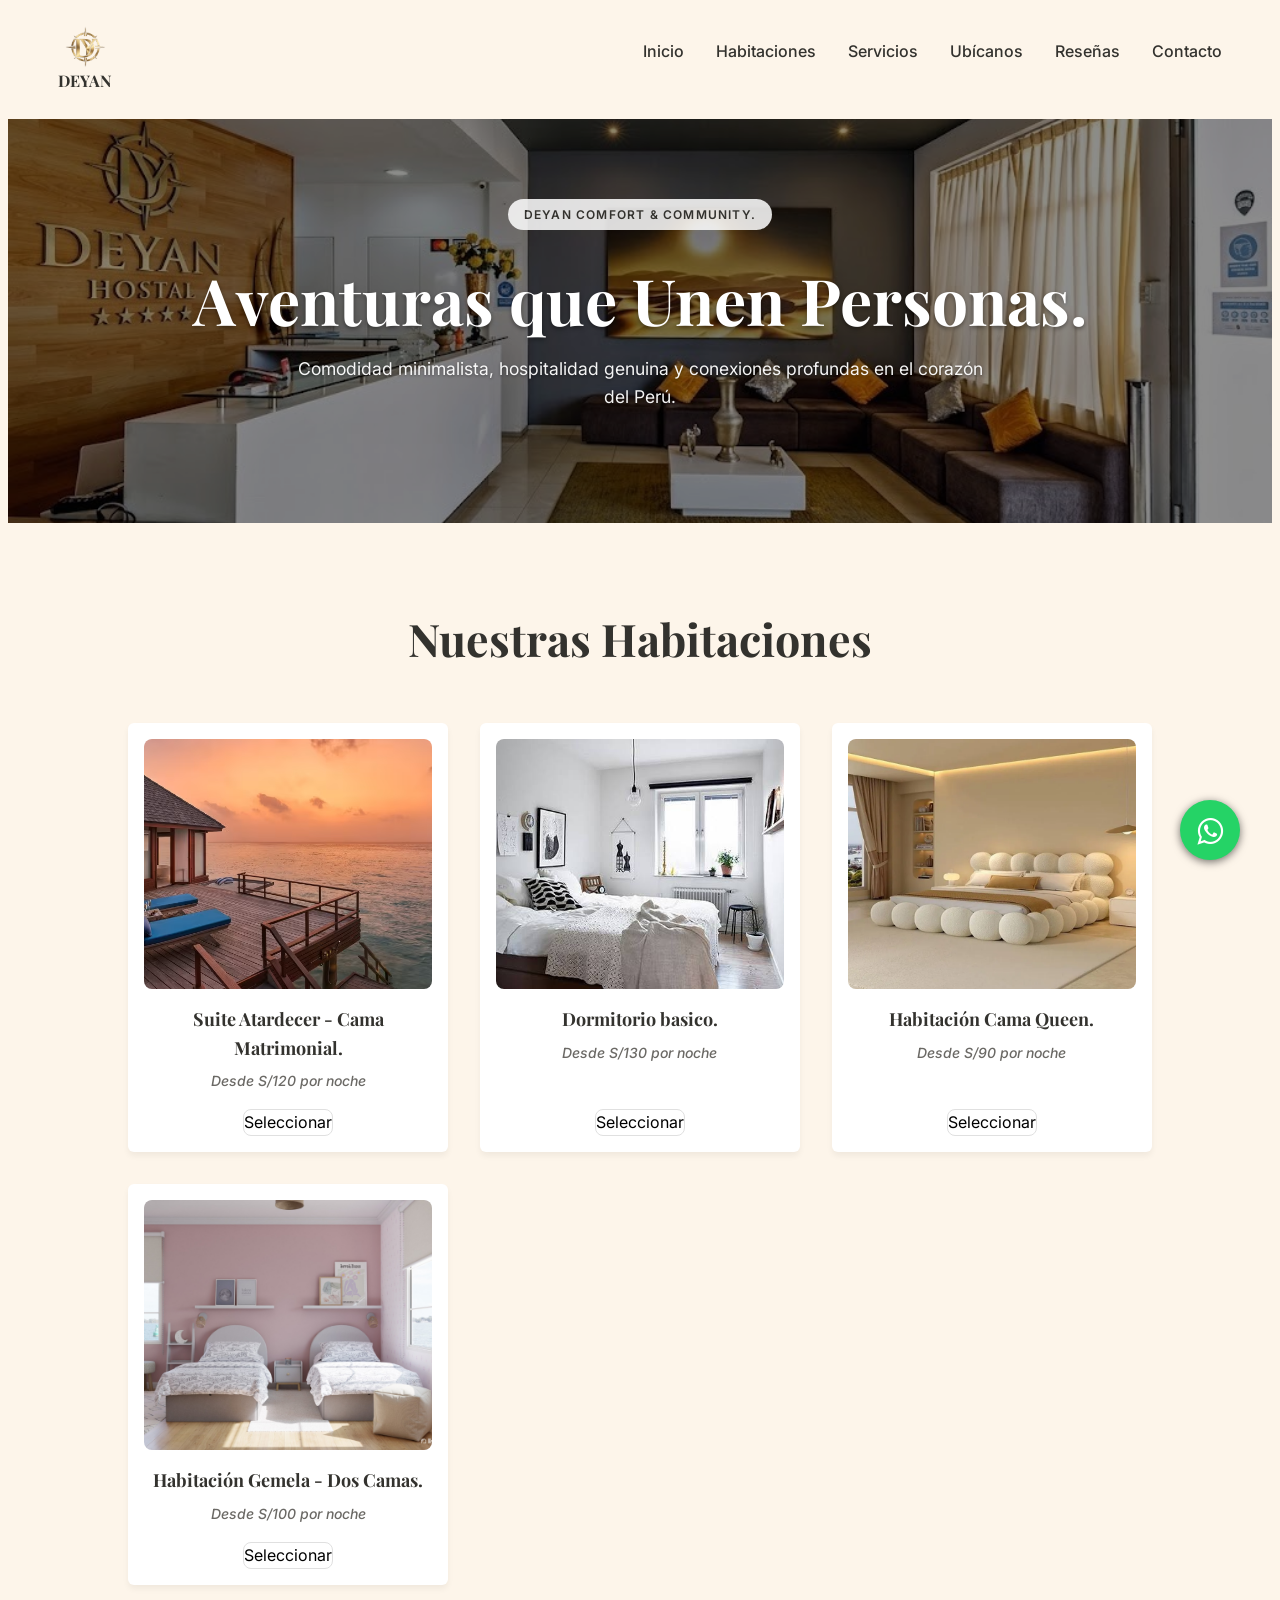
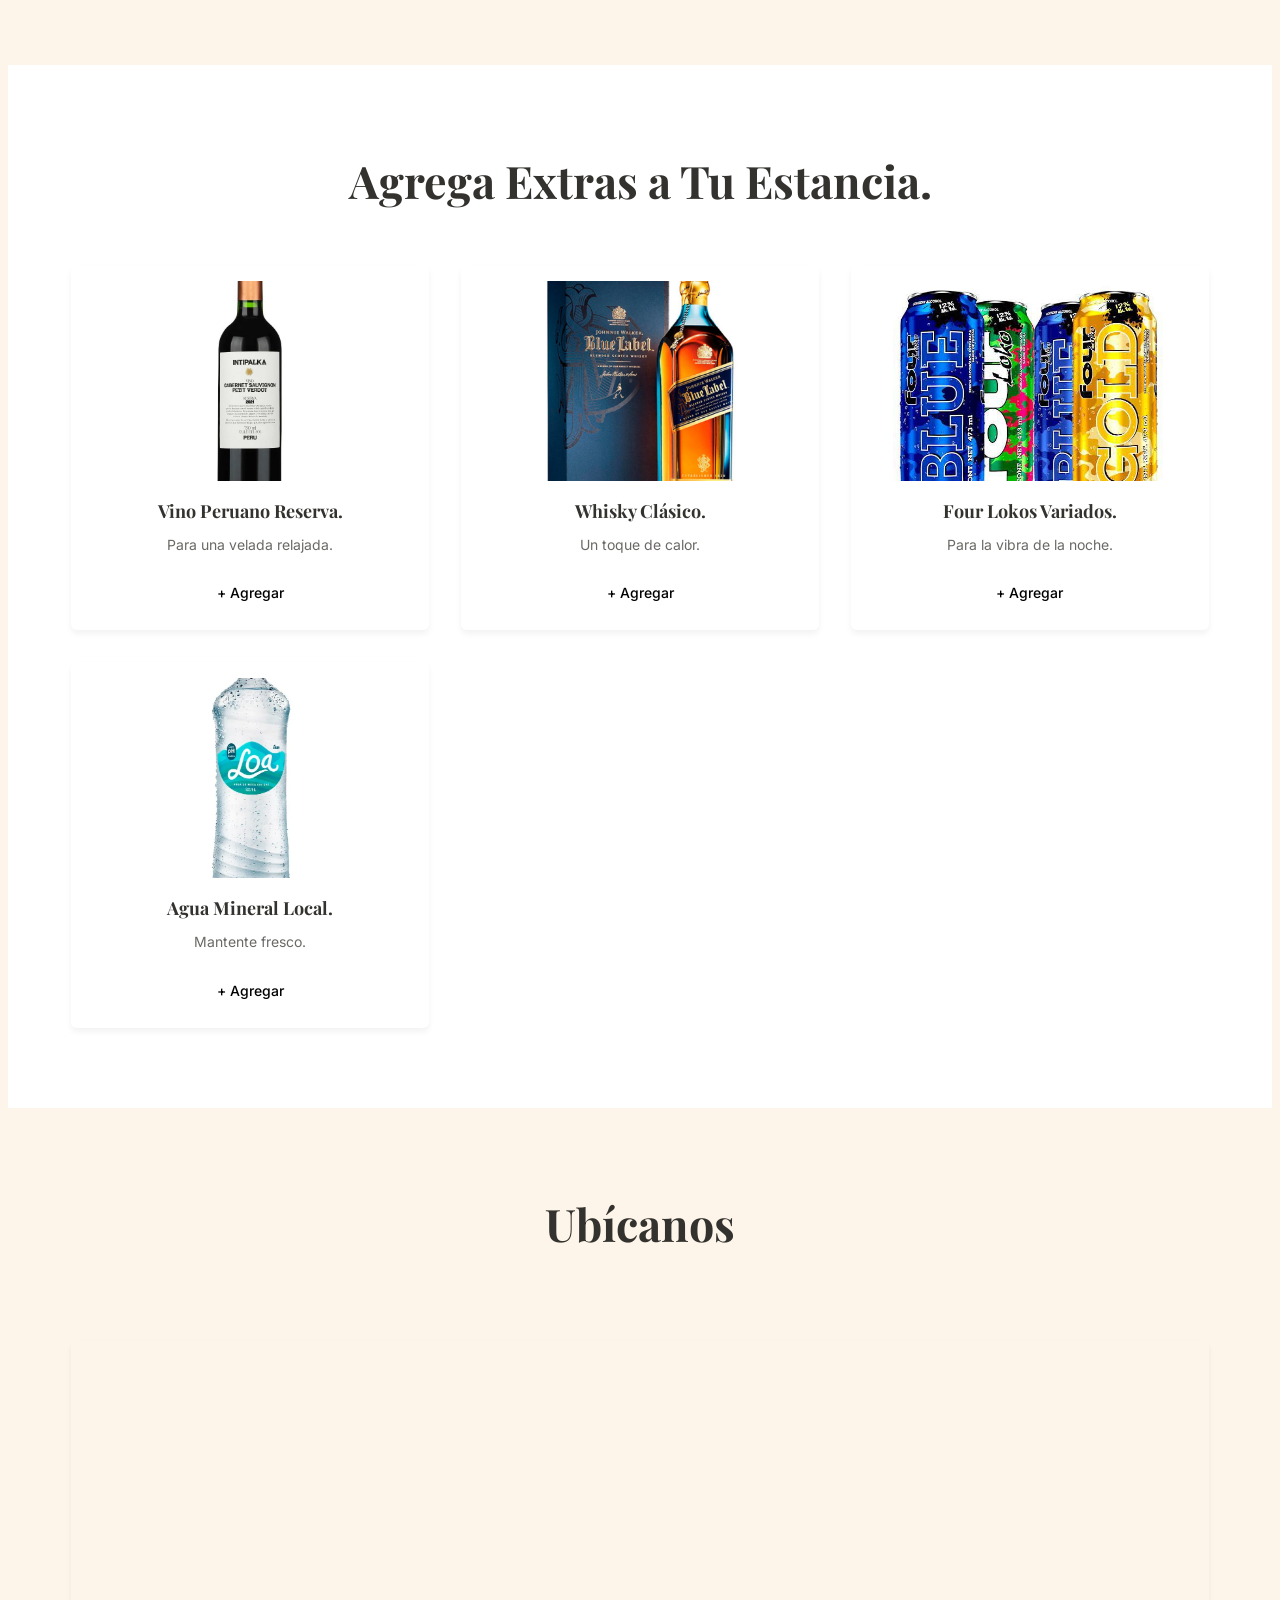
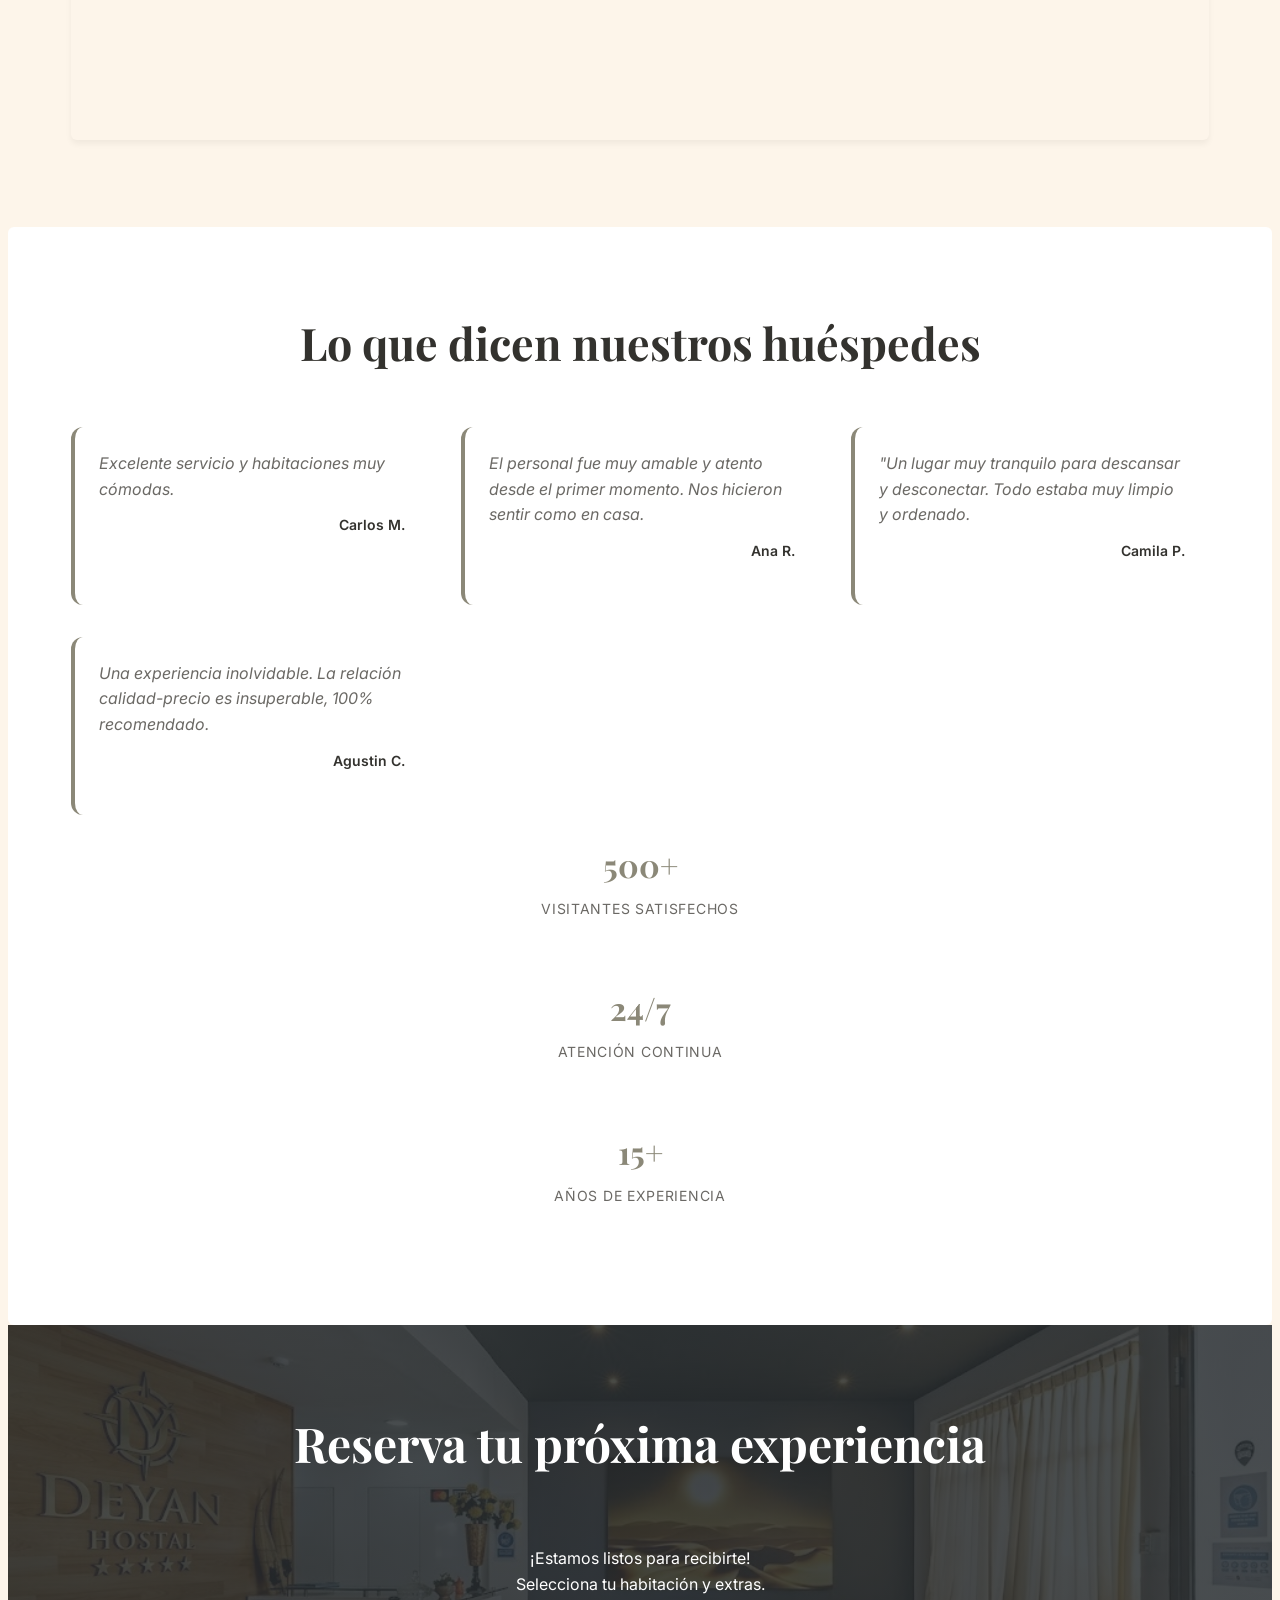
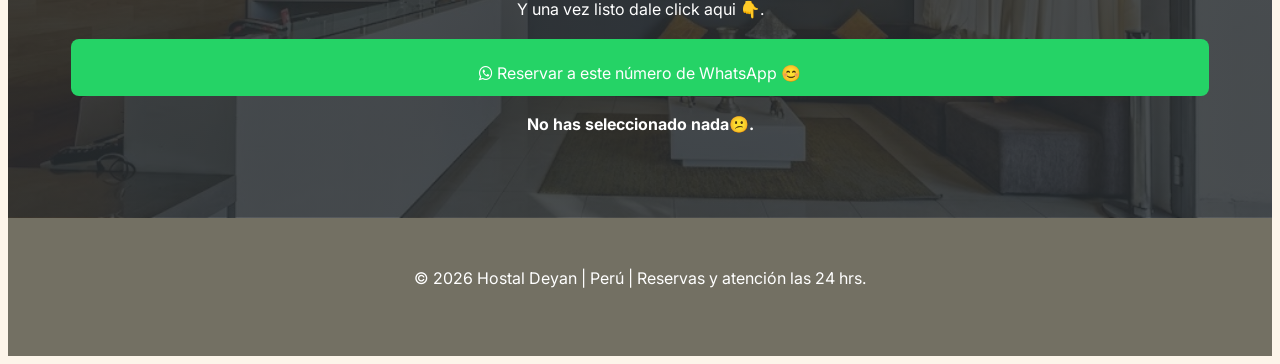
<file: index.html>
<!DOCTYPE html>
<html lang="es">
<head>
    <meta charset="UTF-8">
    <meta name="viewport" content="width=device-width, initial-scale=1.0">
    <title>Hostal Deyan</title>
    <meta name="robots" content="index, follow">
    <meta name="theme-color" content="#D2691E">
    <link rel="icon" type="image/png" href="assets/logo/logo.png">
    <meta name="description" content="Hostal Deyan, habitaciones cómodas y experiencias únicas en Perú.">
    <meta name="keywords" content="hostal, hotel, habitaciones, hospedaje, reservas">
    <meta name="author" content="MarnovTech">

    <link rel="stylesheet" href="css/reset.css">
     <link rel="stylesheet" href="css/variables.css">
    <link rel="stylesheet" href="css/components.css">
    <link rel="stylesheet" href="css/layout.css">
    <link rel="stylesheet" href="css/main.css">
    <link href="https://fonts.googleapis.com/css2?family=Playfair+Display:wght@400;600&family=Inter:wght@300;400;500&display=swap" rel="stylesheet">
    <link rel="stylesheet" href="https://maxcdn.bootstrapcdn.com/font-awesome/4.5.0/css/font-awesome.min.css">
</head>
<body>

    <!-- Encabezado -->
    <header class="header">
        <div class="logo"><img class="img-logo" src="assets/logo/logo.png" alt="logo">
            <strong>DEYAN</strong>
        </div>
        <button class="menu-toggle">
            ☰
        </button>
        <nav class="navbar">
            <ul class="nav-list">
                <li><a href="#inicio">Inicio</a></li>
                <li><a href="#habitaciones">Habitaciones</a></li>
                <li><a href="#servicios">Servicios</a></li>
                <li><a href="#ubicanos">Ubícanos</a></li>
                <li><a href="#reseñas">Reseñas</a></li>
                <li><a href="#contacto">Contacto</a></li>
            </ul>
        </nav>
    </header>

    <main>
        <!-- Sección Principal (Hero) -->
        <section id="inicio" class="hero">
            <div class="hero-content">
                <span class="hero-tag">
                    Deyan Comfort & Community.
                </span>
                <h1 class="hero-title">
                    Aventuras que Unen Personas.
                </h1>
                <p class="hero-description">
                    Comodidad minimalista, hospitalidad genuina y conexiones profundas en el corazón del Perú.
                </p>
            </div>
        </section>

        <!-- Sección de Habitaciones -->
        <section id="habitaciones" class="rooms">
            <div class="container">
                <h2 class="section-title">
                    Nuestras Habitaciones
                </h2>
                
                <div class="rooms-grid">
                    <article class="room-card">
                        <div class="room-image-container">
                                <img src="assets/images/rooms/suite-atardecer.jpg" alt="Suite Atardecer">
                            <div class="room-overlay">
                                <div class="descripcion-room">
                                    <h3>Incluye:</h3>
                                    <ul>
                                        <li>Wifi</li>
                                        <li>Agua caliente</li>
                                        <li>Smart TV</li>
                                        <li>Desayuno</li>
                                    </ul>
                                </div>
                            </div>
                        </div>
                            <h3>
                                Suite Atardecer - Cama Matrimonial.
                            </h3>
                            <p class="texto-precio">
                                Desde S/120 por noche
                            </p>
                            <button class="btn-room" data-room="Suite Atardecer">
                                Seleccionar
                            </button>                        
                    </article>

                    <article class="room-card">
                        <div class="room-image-container">
                                <img src="assets/images/rooms/dormitorio-basico.jpg" alt="Litera Viajero">
                            <div class="room-overlay">
                                <div class="descripcion-room">
                                    <h3>Incluye:</h3>
                                    <ul>
                                        <li>Wifi</li>
                                        <li>Agua caliente</li>
                                        <li>Smart TV</li>
                                        <li>Desayuno</li>
                                    </ul>
                                </div>
                            </div>
                        </div>                
                        <h3>
                            Dormitorio basico.
                        </h3>
                        <p class="texto-precio">
                            Desde S/130 por noche
                        </p>
                        <button class="btn-room" data-room="Dormitorio Basico">
                            Seleccionar
                        </button>
                    </article>

                    <article class="room-card">
                        <div class="room-image-container">
                                <img src="assets/images/rooms/cama-queen.jpg" alt="Suite Atardecer">
                            <div class="room-overlay">
                                <div class="descripcion-room">
                                    <h3>Incluye:</h3>
                                    <ul>
                                        <li>Wifi</li>
                                        <li>Agua caliente</li>
                                        <li>Smart TV</li>
                                        <li>Desayuno</li>
                                    </ul>
                                </div>
                            </div>
                        </div>
                        <h3>
                            Habitación Cama Queen.
                        </h3>
                        <p class="texto-precio">
                            Desde S/90 por noche
                        </p>
                        <button class="btn-room" data-room="Habitación Cama Queen">
                            Seleccionar
                        </button>
                    </article>

                    <article class="room-card">
                        <div class="room-image-container">
                                <img src="assets/images/rooms/habitacion-gemela.jpg" alt="Suite Atardecer">
                            <div class="room-overlay">
                                <div class="descripcion-room">
                                    <h3>Incluye:</h3>
                                    <ul>
                                        <li>Wifi</li>
                                        <li>Agua caliente</li>
                                        <li>Smart TV</li>
                                        <li>Desayuno</li>
                                    </ul>
                                </div>
                            </div>
                        </div>
                        <h3>
                            Habitación Gemela - Dos Camas.
                        </h3>
                        <p class="texto-precio">
                            Desde S/100 por noche
                        </p>
                        <button class="btn-room" data-room="Habitación Gemela - Dos Camas">
                            Seleccionar
                        </button>
                    </article>
                </div>
            </div>
        </section>

        <!-- Sección de Extras (Bebidas) -->
        <section id="servicios" class="services">
            <h2 class="section-title">
                Agrega Extras a Tu Estancia.
            </h2>
            
            <div class="services-grid">
                <article class="service-card">
                    <img src="assets/images/services/vino-reserva-reserva.jpg" alt="Vino Peruano Reserva">
                    <h3>
                        Vino Peruano Reserva.
                    </h3>
                    <p>
                        Para una velada relajada.
                    </p>
                    <button type="button" class="btn-extra" data-extra="Vino Peruano Reserva">
                        + Agregar
                    </button>
                </article>
                
                <article class="service-card">
                    <img src="assets/images/services/whisky-blue-label.jpg" alt="Whisky Clásico">
                    <h3>
                        Whisky Clásico.
                    </h3>
                    <p>
                        Un toque de calor.
                    </p>
                    <button type="button" class="btn-extra" data-extra="Whisky Clásico">
                        + Agregar
                    </button>
                </article>

                <article class="service-card">
                    <img src="assets/images/services/four-loko-variado.jpg" alt="Four Lokos Variados">
                    <h3>
                        Four Lokos Variados.
                    </h3>
                    <p>
                        Para la vibra de la noche.
                    </p>
                    <button type="button" class="btn-extra" data-extra="Four Lokos Variados">
                        + Agregar
                    </button>
                </article>

                <article class="service-card">
                    <img src="assets/images/services/agua-mineral.jpg" alt="Agua Mineral Local">
                    <h3>
                        Agua Mineral Local.
                    </h3>
                    <p>
                        Mantente fresco.
                    </p>
                    <button type="button" class="btn-extra" data-extra="Agua Mineral">
                        + Agregar
                    </button>
                </article>
            </div>
        </section>
        <!-- Ubicación del hotel -->
        <section id="ubicanos" class="location">
            <h2 class="section-title">
                Ubícanos
            </h2>
            <div class="location-map">
                <iframe src="https://www.google.com/maps/embed?pb=!1m18!1m12!1m3!1d3904.775695181827!2d-77.1354104!3d-11.850968499999999!2m3!1f0!2f0!3f0!3m2!1i1024!2i768!4f13.1!3m3!1m2!1s0x9105d50035b00de9%3A0x39fb07db28cad74b!2sHotel%20DEYAN!5e0!3m2!1ses-419!2spe!4v1787081584194!5m2!1ses-419!2spe" width="600" height="450" style="border:0;" allowfullscreen="" loading="lazy" referrerpolicy="strict-origin-when-cross-origin"></iframe>
            </div>
        </section>
        <section id="reseñas" class="testimonials">
            <h2 class="section-title">
                Lo que dicen nuestros huéspedes
            </h2>
            <div class="testimonials-grid">
                <article>
                    <p>
                        Excelente servicio y habitaciones muy cómodas.
                    </p>
                    <h4>
                        Carlos M.
                    </h4>
                </article>
                <article>
                    <p>
                        El personal fue muy amable y atento desde el primer momento. Nos hicieron sentir como en casa.
                    </p>
                    <h4>
                        Ana R.
                    </h4>
                </article>
                <article>
                    <p>
                        "Un lugar muy tranquilo para descansar y desconectar. Todo estaba muy limpio y ordenado.
                    </p>
                    <h4>
                        Camila P.
                    </h4>
                </article>
                <article>
                    <p>
                        Una experiencia inolvidable. La relación calidad-precio es insuperable, 100% recomendado.
                    </p>
                    <h4>
                        Agustin C.
                    </h4>
                </article>
            </div>
            <div class="experiencia-card">
                <h3>
                    500+
                </h3>
                <p>
                    Visitantes satisfechos
                </p>
            </div>
            <div class="experiencia-card">
                <h3>
                    24/7
                </h3>
                <p>
                    Atención continua
                </p>
            </div>
            <div class="experiencia-card">
                <h3>
                    15+
                </h3>
                <p>
                    Años de experiencia
                </p>
            </div>
        </section>
        <section id="contacto" class="contact">
            <h2 class="section-title">
                Reserva tu próxima experiencia
            </h2>
            <p>
                ¡Estamos listos para recibirte!
                <br>
                Selecciona tu habitación y extras.
                <br>
                Y una vez listo dale click aqui 👇.
            </p>
            <button id="btn-whatsapp" class="btn-whatsapp" type="button"><i class="fa fa-whatsapp" style="margin-top:16px;"></i> Reservar a este número de WhatsApp 😊</button>
            <div id="resumen-reserva">
                <strong>No has seleccionado nada😕.</strong>
            </div>
            <a href="https://wa.me/51961009820?text=Hola" class="float-wa" target="_blank">
                <i class="fa fa-whatsapp" style="margin-top:16px;"></i>
            </a>
        </section>
    </main>

    <!-- Pie de página -->
    <footer class="footer">
        <p>
            &copy; 2026 Hostal Deyan | Perú | Reservas y atención las 24 hrs.
        </p>
    </footer>
    <script src="js/navigation.js"></script>
    <script src="js/main.js"></script>
</body>
</html>
</file>
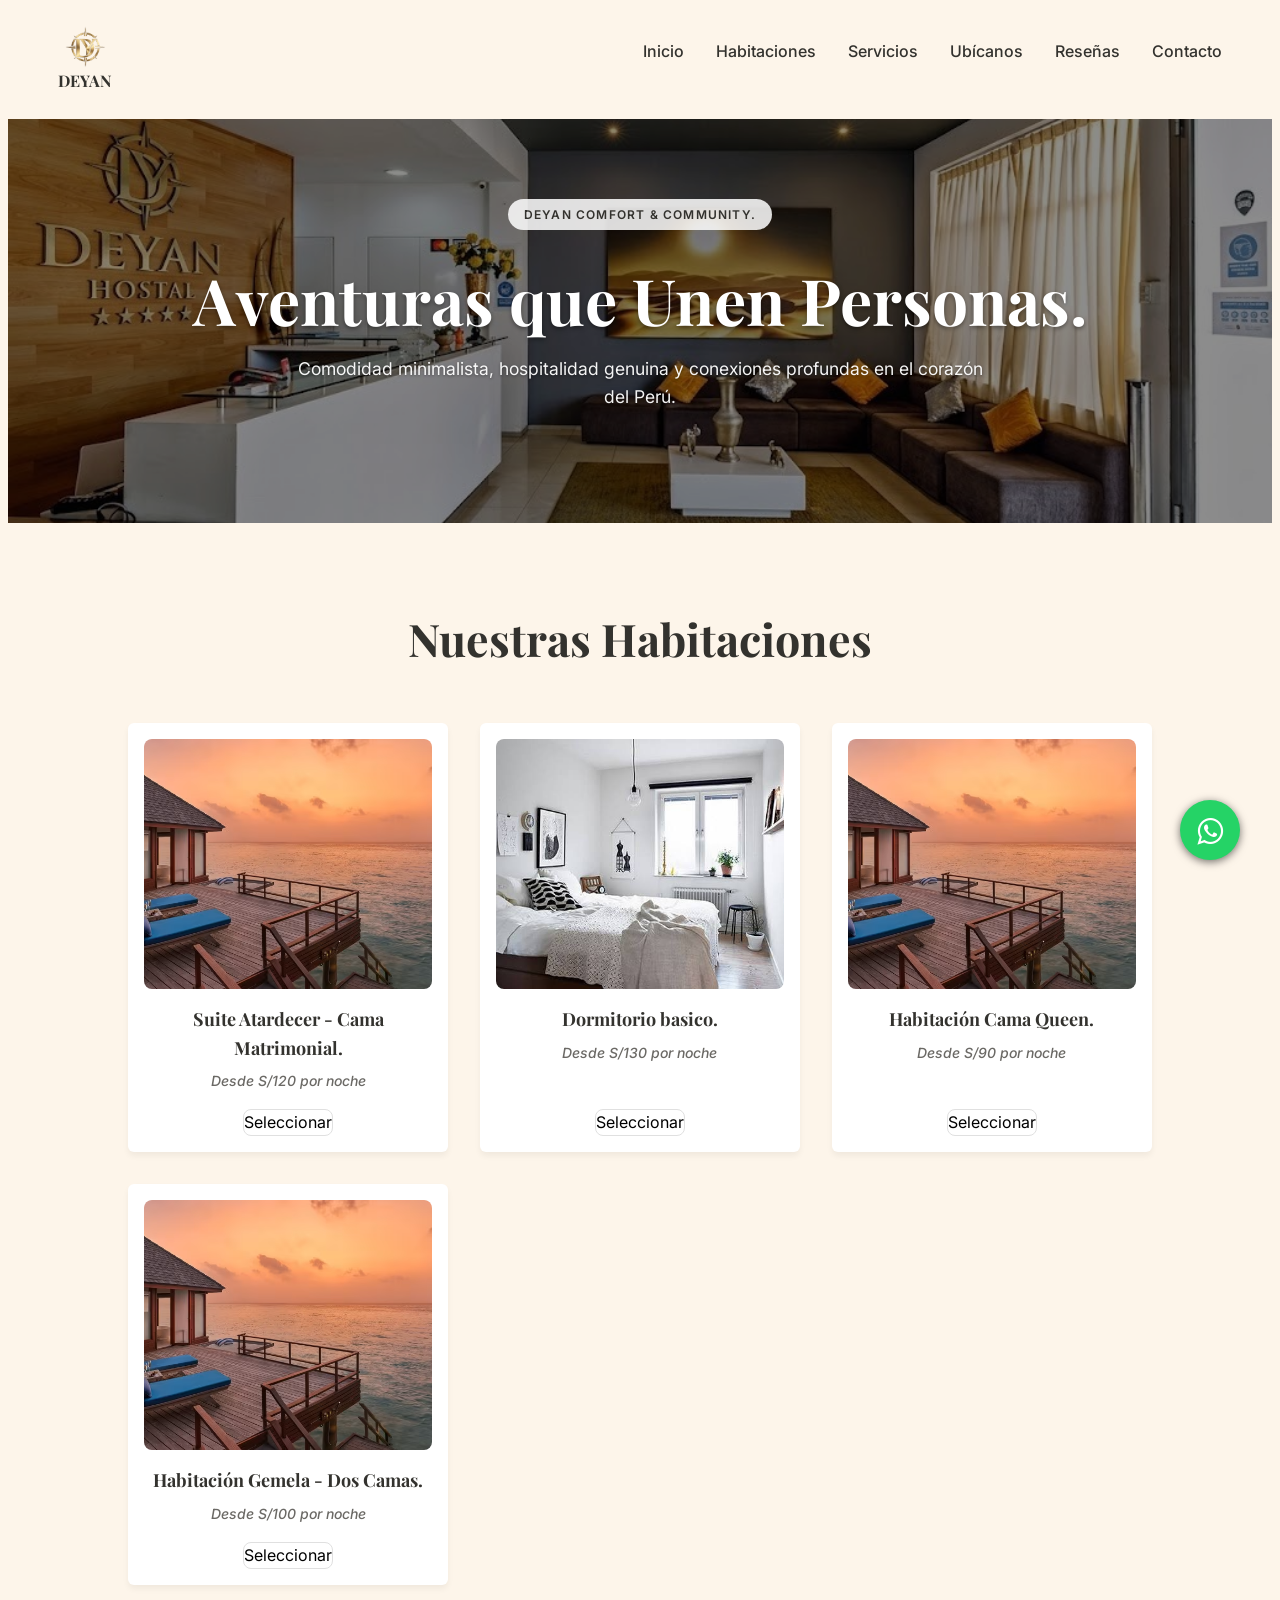
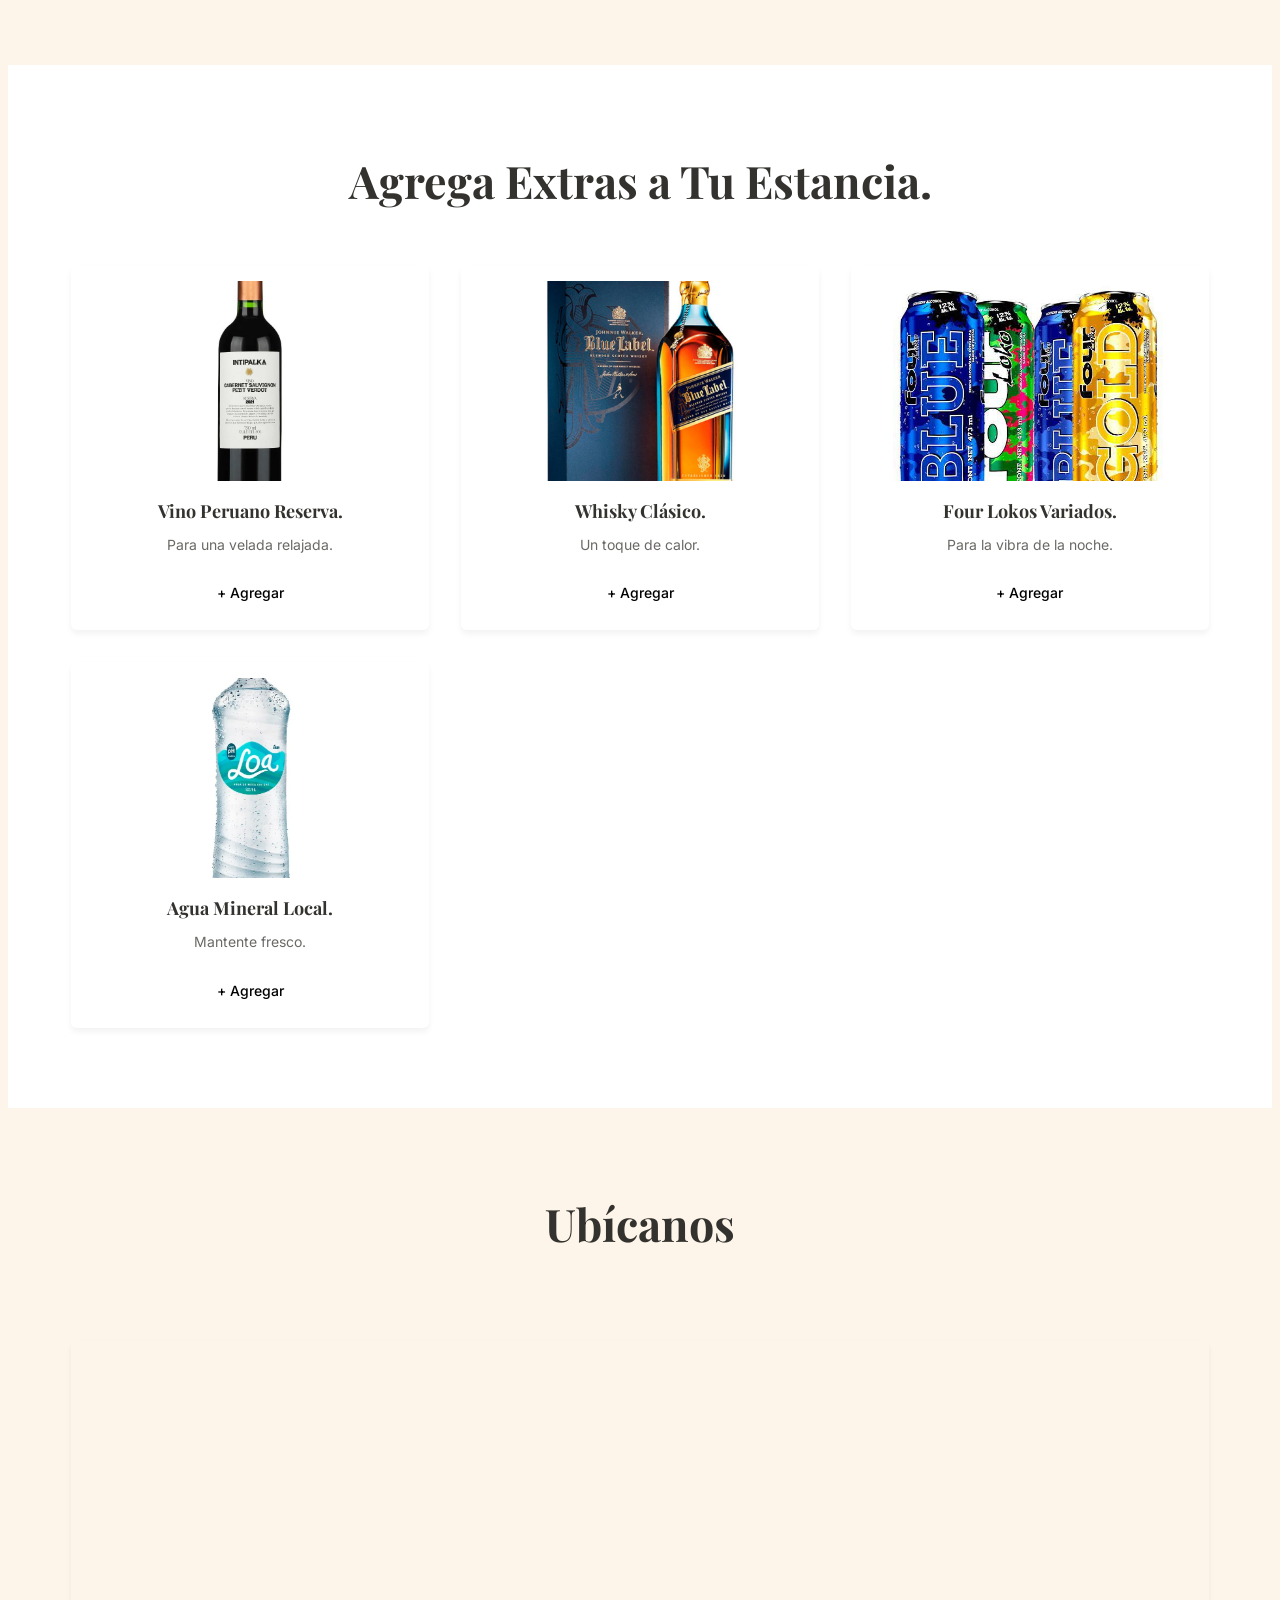
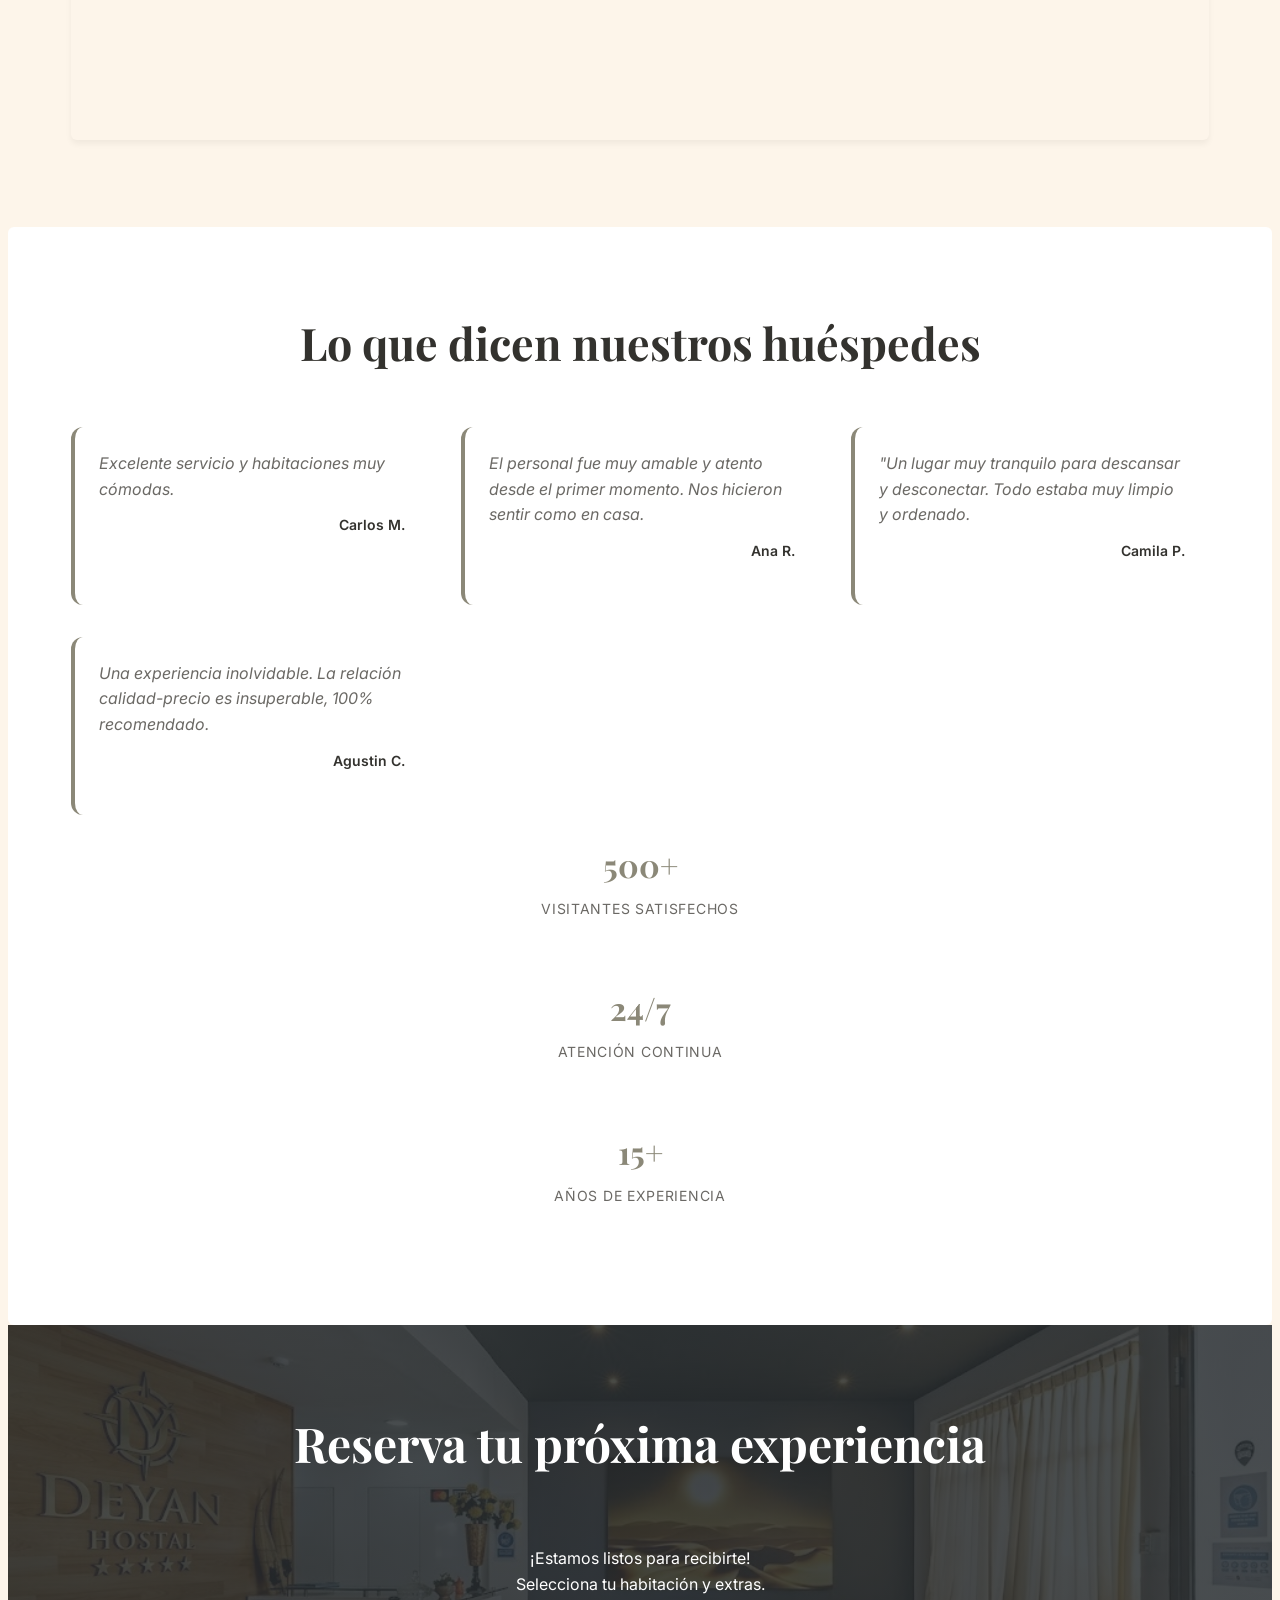
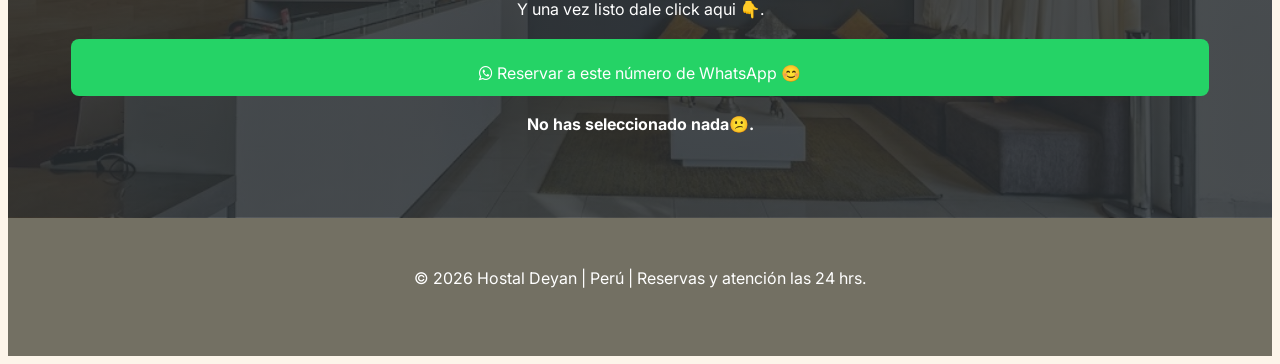
<file: proyecto_deyan/index.html>
<!DOCTYPE html>
<html lang="es">
<head>
    <meta charset="UTF-8">
    <meta name="viewport" content="width=device-width, initial-scale=1.0">
    <title>Hostal Deyan</title>
    <meta name="robots" content="index, follow">
    <meta name="theme-color" content="#D2691E">
    <link rel="icon" type="image/png" href="assets/logo/logo.png">
    <meta name="description" content="Hostal Deyan, habitaciones cómodas y experiencias únicas en Perú.">
    <meta name="keywords" content="hostal, hotel, habitaciones, hospedaje, reservas">
    <meta name="author" content="MarnovTech">

    <link rel="stylesheet" href="css/reset.css">
     <link rel="stylesheet" href="css/variables.css">
    <link rel="stylesheet" href="css/components.css">
    <link rel="stylesheet" href="css/layout.css">
    <link rel="stylesheet" href="css/main.css">
    <link href="https://fonts.googleapis.com/css2?family=Playfair+Display:wght@400;600&family=Inter:wght@300;400;500&display=swap" rel="stylesheet">
    <link rel="stylesheet" href="https://maxcdn.bootstrapcdn.com/font-awesome/4.5.0/css/font-awesome.min.css">
</head>
<body>

    <!-- Encabezado -->
    <header class="header">
        <div class="logo"><img class="img-logo" src="assets/logo/logo.png" alt="logo">
            <strong>DEYAN</strong>
        </div>
        <button class="menu-toggle">
            ☰
        </button>
        <nav class="navbar">
            <ul class="nav-list">
                <li><a href="#inicio">Inicio</a></li>
                <li><a href="#habitaciones">Habitaciones</a></li>
                <li><a href="#servicios">Servicios</a></li>
                <li><a href="#ubicanos">Ubícanos</a></li>
                <li><a href="#reseñas">Reseñas</a></li>
                <li><a href="#contacto">Contacto</a></li>
            </ul>
        </nav>
    </header>

    <main>
        <!-- Sección Principal (Hero) -->
        <section id="inicio" class="hero">
            <div class="hero-content">
                <span class="hero-tag">
                    Deyan Comfort & Community.
                </span>
                <h1 class="hero-title">
                    Aventuras que Unen Personas.
                </h1>
                <p class="hero-description">
                    Comodidad minimalista, hospitalidad genuina y conexiones profundas en el corazón del Perú.
                </p>
            </div>
        </section>

        <!-- Sección de Habitaciones -->
        <section id="habitaciones" class="rooms">
            <div class="container">
                <h2 class="section-title">
                    Nuestras Habitaciones
                </h2>
                
                <div class="rooms-grid">
                    <article class="room-card">
                        <div class="room-image-container">
                                <img src="assets/images/rooms/suite-atardecer.jpg" alt="Suite Atardecer">
                            <div class="room-overlay">
                                <div class="descripcion-room">
                                    <h3>Incluye:</h3>
                                    <ul>
                                        <li>Wifi</li>
                                        <li>Agua caliente</li>
                                        <li>Smart TV</li>
                                        <li>Desayuno</li>
                                    </ul>
                                </div>
                            </div>
                        </div>
                            <h3>
                                Suite Atardecer - Cama Matrimonial.
                            </h3>
                            <p class="texto-precio">
                                Desde S/120 por noche
                            </p>
                            <button class="btn-room" data-room="Suite Atardecer">
                                Seleccionar
                            </button>                        
                    </article>

                    <article class="room-card">
                        <div class="room-image-container">
                                <img src="assets/images/rooms/dormitorio-basico.jpg" alt="Litera Viajero">
                            <div class="room-overlay">
                                <div class="descripcion-room">
                                    <h3>Incluye:</h3>
                                    <ul>
                                        <li>Wifi</li>
                                        <li>Agua caliente</li>
                                        <li>Smart TV</li>
                                        <li>Desayuno</li>
                                    </ul>
                                </div>
                            </div>
                        </div>                
                        <h3>
                            Dormitorio basico.
                        </h3>
                        <p class="texto-precio">
                            Desde S/130 por noche
                        </p>
                        <button class="btn-room" data-room="Dormitorio Basico">
                            Seleccionar
                        </button>
                    </article>

                    <article class="room-card">
                        <div class="room-image-container">
                                <img src="assets/images/rooms/suite-atardecer.jpg" alt="Suite Atardecer">
                            <div class="room-overlay">
                                <div class="descripcion-room">
                                    <h3>Incluye:</h3>
                                    <ul>
                                        <li>Wifi</li>
                                        <li>Agua caliente</li>
                                        <li>Smart TV</li>
                                        <li>Desayuno</li>
                                    </ul>
                                </div>
                            </div>
                        </div>
                        <h3>
                            Habitación Cama Queen.
                        </h3>
                        <p class="texto-precio">
                            Desde S/90 por noche
                        </p>
                        <button class="btn-room" data-room="Habitación Cama Queen">
                            Seleccionar
                        </button>
                    </article>

                    <article class="room-card">
                        <div class="room-image-container">
                                <img src="assets/images/rooms/suite-atardecer.jpg" alt="Suite Atardecer">
                            <div class="room-overlay">
                                <div class="descripcion-room">
                                    <h3>Incluye:</h3>
                                    <ul>
                                        <li>Wifi</li>
                                        <li>Agua caliente</li>
                                        <li>Smart TV</li>
                                        <li>Desayuno</li>
                                    </ul>
                                </div>
                            </div>
                        </div>
                        <h3>
                            Habitación Gemela - Dos Camas.
                        </h3>
                        <p class="texto-precio">
                            Desde S/100 por noche
                        </p>
                        <button class="btn-room" data-room="Habitación Gemela - Dos Camas">
                            Seleccionar
                        </button>
                    </article>
                </div>
            </div>
        </section>

        <!-- Sección de Extras (Bebidas) -->
        <section id="servicios" class="services">
            <h2 class="section-title">
                Agrega Extras a Tu Estancia.
            </h2>
            
            <div class="services-grid">
                <article class="service-card">
                    <img src="assets/images/services/vino-reserva-reserva.jpg" alt="Vino Peruano Reserva">
                    <h3>
                        Vino Peruano Reserva.
                    </h3>
                    <p>
                        Para una velada relajada.
                    </p>
                    <button type="button" class="btn-extra" data-extra="Vino Peruano Reserva">
                        + Agregar
                    </button>
                </article>
                
                <article class="service-card">
                    <img src="assets/images/services/whisky-blue-label.jpg" alt="Whisky Clásico">
                    <h3>
                        Whisky Clásico.
                    </h3>
                    <p>
                        Un toque de calor.
                    </p>
                    <button type="button" class="btn-extra" data-extra="Whisky Clásico">
                        + Agregar
                    </button>
                </article>

                <article class="service-card">
                    <img src="assets/images/services/four-loko-variado.jpg" alt="Four Lokos Variados">
                    <h3>
                        Four Lokos Variados.
                    </h3>
                    <p>
                        Para la vibra de la noche.
                    </p>
                    <button type="button" class="btn-extra" data-extra="Four Lokos Variados">
                        + Agregar
                    </button>
                </article>

                <article class="service-card">
                    <img src="assets/images/services/agua-mineral.jpg" alt="Agua Mineral Local">
                    <h3>
                        Agua Mineral Local.
                    </h3>
                    <p>
                        Mantente fresco.
                    </p>
                    <button type="button" class="btn-extra" data-extra="Agua Mineral">
                        + Agregar
                    </button>
                </article>
            </div>
        </section>
        <!-- Ubicación del hotel -->
        <section id="ubicanos" class="location">
            <h2 class="section-title">
                Ubícanos
            </h2>
            <div class="location-map">
                <iframe src="https://www.google.com/maps/embed?pb=!1m18!1m12!1m3!1d3904.775695181827!2d-77.1354104!3d-11.850968499999999!2m3!1f0!2f0!3f0!3m2!1i1024!2i768!4f13.1!3m3!1m2!1s0x9105d50035b00de9%3A0x39fb07db28cad74b!2sHotel%20DEYAN!5e0!3m2!1ses-419!2spe!4v1787081584194!5m2!1ses-419!2spe" width="600" height="450" style="border:0;" allowfullscreen="" loading="lazy" referrerpolicy="strict-origin-when-cross-origin"></iframe>
            </div>
        </section>
        <section id="reseñas" class="testimonials">
            <h2 class="section-title">
                Lo que dicen nuestros huéspedes
            </h2>
            <div class="testimonials-grid">
                <article>
                    <p>
                        Excelente servicio y habitaciones muy cómodas.
                    </p>
                    <h4>
                        Carlos M.
                    </h4>
                </article>
                <article>
                    <p>
                        El personal fue muy amable y atento desde el primer momento. Nos hicieron sentir como en casa.
                    </p>
                    <h4>
                        Ana R.
                    </h4>
                </article>
                <article>
                    <p>
                        "Un lugar muy tranquilo para descansar y desconectar. Todo estaba muy limpio y ordenado.
                    </p>
                    <h4>
                        Camila P.
                    </h4>
                </article>
                <article>
                    <p>
                        Una experiencia inolvidable. La relación calidad-precio es insuperable, 100% recomendado.
                    </p>
                    <h4>
                        Agustin C.
                    </h4>
                </article>
            </div>
            <div class="experiencia-card">
                <h3>
                    500+
                </h3>
                <p>
                    Visitantes satisfechos
                </p>
            </div>
            <div class="experiencia-card">
                <h3>
                    24/7
                </h3>
                <p>
                    Atención continua
                </p>
            </div>
            <div class="experiencia-card">
                <h3>
                    15+
                </h3>
                <p>
                    Años de experiencia
                </p>
            </div>
        </section>
        <section id="contacto" class="contact">
            <h2 class="section-title">
                Reserva tu próxima experiencia
            </h2>
            <p>
                ¡Estamos listos para recibirte!
                <br>
                Selecciona tu habitación y extras.
                <br>
                Y una vez listo dale click aqui 👇.
            </p>
            <button id="btn-whatsapp" class="btn-whatsapp" type="button"><i class="fa fa-whatsapp" style="margin-top:16px;"></i> Reservar a este número de WhatsApp 😊</button>
            <div id="resumen-reserva">
                <strong>No has seleccionado nada😕.</strong>
            </div>
            <a href="https://wa.me/51961009820?text=Hola" class="float-wa" target="_blank">
                <i class="fa fa-whatsapp" style="margin-top:16px;"></i>
            </a>
        </section>
    </main>

    <!-- Pie de página -->
    <footer class="footer">
        <p>
            &copy; 2026 Hostal Deyan | Perú | Reservas y atención las 24 hrs.
        </p>
    </footer>
    <script src="js/navigation.js"></script>
    <script src="js/main.js"></script>
</body>
</html>
</file>
<file: css/variables.css>
:root {
    /* --- PALETA DE COLORES --- */
    --color-fondo-principal: #fdf5ea;
    --color-primario: #8b8878;        
    --color-secundario: #737063;      
    --color-blanco: #ffffff;
    
    /* Colores de Texto */
    --color-texto-principal: #33322e; 
    --color-texto-claro: #6b6965;     
    --color-texto-hero: #ffffff;      /* Para que se lea claro sobre la foto */

    /* Colores para Componentes */
    --color-fondo-tarjeta: #ffffff;
    --color-fondo-tag: rgba(255, 255, 255, 0.85); 
    --color-borde: 1px solid #e0e0e0;           
    --color-gris-imagen: #e5e7eb;

    /* --- TIPOGRAFÍA --- */
    --fuente-titulos: 'Playfair Display', serif; 
    --fuente-textos: 'Inter', sans-serif;        

    /* --- ESPACIADOS Y TAMAÑOS --- */
    --radio-borde-tarjetas: 6px;
    --radio-borde-botones: 8px;
    --sombra-tarjeta: 0 4px 6px rgba(0, 0, 0, 0.05);
    --sombra-tarjeta-hover: 0 10px 20px rgba(0, 0, 0, 0.1);
    --container-max-width: 1200px;
    --section-padding: 5rem;
    --tansition-default: 0.3s ease;
}
</file>
<file: css/components.css>
/* --- 1. BOTONES --- */
.btn-extra {
    border: none;
    padding: 10px 24px;
    font-size: 14px;
    font-weight: 500;
    cursor: pointer;
    width: 100%; 
    display: inline-block;
    text-align: center;
    margin: 0 auto;
    border-radius: var(--radio-borde-botones);
    cursor: pointer;
    transition: all 0.2s ease-in-out;
}
.btn-extra:hover{
    background-color: var(--color-primario);
    transform: scale(1.05);
    color: #ffffff;
    border-color: var(--color-secundario);
}

/* --- 2. ETIQUETAS (BADGES/TAGS) --- */
.hero-tag {
    display: inline-block;
    background-color: var(--color-fondo-tag);
    padding: 6px 16px;
    border-radius: 20px;
    font-family: var(--fuente-textos);
    font-size: 0.75rem;
    text-transform: uppercase;
    letter-spacing: 0.1em; 
    font-weight: 600;
    color: var(--color-texto-principal);
    margin-bottom: 16px;
}

/* --- 3. TARJETAS (CARDS) PRINCIPALES --- */
.room-card, 
.service-card {
    background-color: var(--color-fondo-tarjeta);
    border-radius: var(--radio-borde-tarjetas);
    padding: 16px;
    box-shadow: var(--sombra-tarjeta); 
    transition: box-shadow 0.3s ease, transform 0.3s ease;
    display: flex;
    flex-direction: column;
}

.room-card:hover, 
.service-card:hover {
    box-shadow: var(--sombra-tarjeta-hover);
    transform: translateY(-5px); 
}

.room-card img, 
.service-card img {
    width: 100%;
    height: 200px;
    object-fit: cover; 
    border-radius: var(--radio-borde-botones);
    margin-bottom: 16px;
    background-color: var(--color-gris-imagen); 
}

.room-card h3, 
.service-card h3 {
    font-family: var(--fuente-titulos);
    font-size: 1.125rem;
    margin-bottom: 8px;
    color: var(--color-texto-principal);
    text-align: center;
}

.room-card p, 
.service-card p {
    font-family: var(--fuente-textos);
    font-size: 0.875rem;
    color: var(--color-texto-claro);
    margin-bottom: 16px;
    text-align: center;
    flex-grow: 1; 
}
.btn-room.selected-room {
    background-color: var(--color-primario);
    color: var(--color-blanco);
}
.selected,
.selected-room {
    background-color: var(--color-primario);
    color: var(--color-blanco);
    transform: scale(1.03);
    transition: all 0.3s ease;
}
/* --- 4. TARJETAS DE ESTADÍSTICAS (EXPERIENCIA) --- */
.experiencia-card {
    background-color: var(--color-fondo-tarjeta);
    border-radius: 12px;
    padding: 24px;
    text-align: center;
    border: 1px solid var(--color-borde);
}

.experiencia-card h3 {
    font-family: var(--fuente-titulos);
    font-size: 2rem;
    color: var(--color-primario);
    margin-bottom: 8px;
}

.experiencia-card p {
    font-family: var(--fuente-textos);
    font-size: 0.875rem;
    text-transform: uppercase;
    letter-spacing: 0.05em;
    color: var(--color-texto-claro);
}

/* --- 5. TARJETAS DE RESEÑAS (TESTIMONIALS) --- */
.testimonials article {
    background-color: var(--color-fondo-tarjeta);
    border-radius: 12px;
    padding: 24px;
    border-left: 4px solid var(--color-primario); 
}

.testimonials article p {
    font-family: var(--fuente-textos);
    font-style: italic;
    margin-bottom: 12px;
    color: var(--color-texto-claro);
}

.testimonials article h4 {
    font-family: var(--fuente-textos);
    font-size: 0.875rem;
    font-weight: 600;
    text-align: right;
    color: var(--color-texto-principal);
}

/* --- 6. TEXTOS DEL HERO --- */
.hero-title {
    font-family: var(--fuente-titulos);
    font-size: 3rem;
    color: var(--color-texto-hero, #ffffff); /* Llama al color blanco */
    margin: 16px 0;
    line-height: 1.2;
    text-shadow: 0 2px 4px rgba(0, 0, 0, 0.4); /* Sombra para resaltar sobre la foto */
}

.hero-description {
    font-family: var(--fuente-textos);
    font-size: 1.1rem;
    color: var(--color-texto-hero, #ffffff); /* Llama al color blanco */
    margin: 0 auto 24px;
    opacity: 0.95;
    text-shadow: 0 1px 3px rgba(0, 0, 0, 0.4);
    
}
/* --- 7. MAPA DE UBICACIÓN --- */
.location-map iframe {
    width: 100%;       /* Sobrescribe el width="200" del HTML */
    height: 400px;     /* Le da un tamaño mucho más presentable */
    border: none;      /* Quita el borde gris feo que trae por defecto */
    box-shadow: var(--sombra-tarjeta);
    transition: box-shadow 0.3s ease;
}

.location-map iframe:hover {
    box-shadow: var(--sombra-tarjeta-hover);
}
</file>
<file: css/layout.css>
/* Contenedor general */
.container {
    width: min(1200px, 90%);
    margin: 0 auto;
}

/* Header */
.header {
    position: sticky;
    top: 0;
    left: 0;
    width: 100%;
    display: flex;
    justify-content: space-between;
    align-items: center;
    background-color: var(--color-fondo-principal);
    padding: 25px 50px;
    transition: all .4s ease;
    z-index: 1000;
}
.navbar .nav-list{
    list-style: none;
    align-items: center;
    display: flex;
    gap: 2rem;
}
.header-scrolled {
    padding: 0.8rem 5%;
    background: rgba(255, 255, 255, 0.85);
    backdrop-filter: blur(10px);
    -webkit-backdrop-filter: blur(10px);
    box-shadow: 0 4px 12px rgba(0, 0, 0, 0.08);
    font-size:  1rem;
}
.logo {
    width: 50px;
    height: auto;
    display: flex;
    flex-wrap: wrap;
    font-size: 1rem;
    transition: all 0.3s ease;
}

/* Secciones Generales */
section {
    padding: 5rem 5%;
}

/* Habitaciones */
.rooms-grid {
    display: grid;
    grid-template-columns: repeat(auto-fit, minmax(280px, 1fr));
    gap: 2rem;
    margin-top: 3rem;
}

/* Servicios */
.services-grid {
    display: grid;
    grid-template-columns: repeat(auto-fit, minmax(280px, 1fr));
    gap: 2rem;
    margin-top: 3rem;
}

/* Ubicación (Corregido para Opción 1) */
.location {
    display: grid;
    grid-template-columns: 1fr; /* Ahora sí, una sola columna ocupando todo */
    gap: 3rem;
    align-items: center;
}

.location h2 {
    text-align: center;
    margin-bottom: 2rem;
}

.location-map {
    width: 100%;
}

/* Testimonios */
.testimonials-grid {
    display: grid;
    grid-template-columns: repeat(auto-fit, minmax(300px, 1fr));
    gap: 2rem;
    margin-top: 3rem;
}

/* Contacto */
.contact {
    text-align: center;
    display: flex;
    flex-direction: column;
    gap: 1rem;
    background-image: linear-gradient(rgba(40, 45, 48, 0.85), rgba(40, 45, 48, 0.85)), url("../assets/images/hero/hero.jpeg");
    background-size: cover;
    background-position: center;
    background-repeat: no-repeat;
    color: #ffffff; 
}

/* Fuerza el color blanco usando el ID para que nada lo bloquee */
#contacto h2,
#contacto p {
    color: #ffffff !important;
}

/* Footer */
.footer {
    padding: 3rem 5%;
    text-align: center;
}

/* Responsive */
@media (max-width: 768px) {
    .header{
        flex-direction: column;
        gap: 1rem;
    }
    
    .nav-list {
        flex-wrap: wrap;
        justify-content: center;
    }
}
@media (max-width: 768px){
    #inicio,
    #habitaciones,
    #servicios,
    #ubicanos,
    #reseñas,
    #contacto,
    #experiencia {
        scroll-margin-top: 140px;
    }
}
.room-image-container {
    position: relative;
    overflow: hidden;
    border-radius: var(--radio-borde-tarjetas);
}
.room-image-container img {
    width: 100%;
    height: 250px;
    object-fit: cover;
    transition: transform .4s ease;
}
.room-overlay {
    position: absolute;
    inset: 0;
    background: rgba(200, 163, 83, 0.75);
    color: white;
    display: flex;
    flex-direction: column;
    justify-content: center;
    align-items: center;
    text-align: center;
    padding: 1.5rem;
    opacity: 0;
    transition: opacity .4s ease;
    pointer-events: none;
}
.room-image-container:hover .room-overlay {
    opacity: 1;
}
.room-image-container:hover img {
    transform: scale(1.05);
}
.room-image-container.show-overlay .room-overlay {
    opacity: 1;
}
</file>
<file: css/main.css>
.menu-toggle {
    display: none;
}
@media (max-width: 768px) {
    .menu-toggle {
        display: block;
        font-size: 1.8rem;
        z-index: 1001;
    }
    .navbar {
        position: absolute;
        top: 100%;
        left: 0;
        width: 100%;
        background: var(--color-blanco);
        padding: 1rem;
        display: none;
        box-shadow: var(--sombra-tarjeta-hover);        
    }
    .navbar.active {
        display: block;
        background: rgba(255, 255, 255, 0.95);
        backdrop-filter: blur(5px);
        -webkit-backdrop-filter: blur(10px);
        box-shadow: 0 4px 12px rgba(254, 252, 252, 0.08);
        border-radius: 0 0 15px 15px;;
    }
    .nav-list {
        flex-direction: column;
        gap: 1rem;
        align-items: flex-start;
    }
}
body{
    font-family: var(--fuente-textos);
    background-color: var(--color-fondo-principal);
    color: var(--color-texto-principal);
    line-height: 1.6;
}
.section-title {
    text-align: center;
    font-family: var(--fuente-titulos);
    font-size: 2.8rem;
    margin-bottom: 3rem;
    color: var(--color-texto-principal);
}
.hero {
   background-image: url("../assets/images/hero/hero.jpeg");
   background-size: cover;
   background-position: center;
   background-repeat: no-repeat;
   text-align: center;
   
   position: relative;
}
.hero::before {
    content: "";
    position: absolute;
    inset: 0;
    background: rgb(0, 0, 0, 0.45);
}
.hero-content {
    position: relative;
    z-index: 2;
}
.hero-tag {
    margin-bottom: 1rem;
}
.hero-title {
    font-family: var(--fuente-titulos);
    font-size: 4rem;
    color: var(--color-texto-hero);
    margin-bottom: 1rem;
}
.hero-description {
    color: var(--color-texto-hero);
    font-size: 1.1rem;
    max-width: 700px;
    margin: 0 auto 2rem;
}
.rooms {
    background-color: var(--color-fondo-principal);
}
.rooms-card {
    overflow: hidden;
}
.services {
    background-color: var(--color-blanco);
}
.location {
    background-color: var(--color-fondo-principal);
}
.location-map iframe {
    width: 100%;
    height: 400px;
    border-radius: 6px;
}
.testimonials {
    background-color: var(--color-blanco);
    border-radius: 6px; 
}
.contact {
    background-color: var(--color-primario);
    color: var(--color-blanco);
}
.contact h2 {
    font-family: var(--fuente-titulos);
    font-size: 3rem;
}
.contact p {
    max-width: 600px;
    margin: 0 auto;
}
.footer {
    background-color: var(--color-secundario);
    color: var(--color-blanco);
}
.nav-list a {
    font-weight: 500;
    transition: color .3s ease;
}
.nav-list a:hover {
    color: var(--color-primario);
}
.logo {
    font-family: var(--fuente-titulos);
}
@media (max-width: 768px) {
    .hero-title {
        font-size: 2.5rem;
    }
    .section-title {
        font-size: 2rem;
    }
}
.btn-whatsapp{
    display:inline-block; 
    background-color:#25d366; 
    color:#FFF; 
    padding:10px 20px; 
    border-radius:var(--radio-borde-botones); 
    text-align:center; 
    align-items: center;
    text-decoration:none; 
    font-size:16px;
    transition: background-color 0.3s ease, transform 0.2s ease;
}
.btn-whatsapp.selected{
    background-color: var(--color-primario);
    color: white;
}

.btn-whatsapp:hover {
    background-color: #1eba57;
    transform: translateY(-2px); 
    color: var(--color-blanco);
}
.float-wa{
    position:fixed;
    width:60px;
    height:60px;
    bottom:40px;
    right:40px;
    background-color:#25d366;
    color:#FFF;
    border-radius:50px;
    text-align:center;
    font-size:30px;
    z-index:100;
    transition: transform 0.3s ease;
    filter: drop-shadow(0px 2px 4px rgba(0, 0, 0, 0.55));
    }
.float-wa:hover{
    transform: scale(1.08);
}
.btn-room {
    border: var(--color-borde);
    margin: 0 auto;
    border-radius: var(--radio-borde-botones);
    cursor: pointer;
    transition: all 0.2s ease-in-out;
}
.btn-room:hover {
    background-color: var(--color-primario);
    transform: scale(1.05);
    color: #ffffff;
    border-color: var(--color-secundario);
}
.texto-precio {
    font-family: 'Cormorant Garamond', serif;
    font-weight: 500;
    font-style: italic;
}
.descripcion-room, .descripcion-room>h3 {
    font-family:'Segoe UI', Tahoma, Geneva, Verdana, sans-serif;
    color: var(--color-texto-principal);
    font-weight: bold;
}
</file>
<file: proyecto_deyan/css/variables.css>
:root {
    /* --- PALETA DE COLORES --- */
    --color-fondo-principal: #fdf5ea;
    --color-primario: #8b8878;        
    --color-secundario: #737063;      
    --color-blanco: #ffffff;
    
    /* Colores de Texto */
    --color-texto-principal: #33322e; 
    --color-texto-claro: #6b6965;     
    --color-texto-hero: #ffffff;      /* Para que se lea claro sobre la foto */

    /* Colores para Componentes */
    --color-fondo-tarjeta: #ffffff;
    --color-fondo-tag: rgba(255, 255, 255, 0.85); 
    --color-borde: 1px solid #e0e0e0;           
    --color-gris-imagen: #e5e7eb;

    /* --- TIPOGRAFÍA --- */
    --fuente-titulos: 'Playfair Display', serif; 
    --fuente-textos: 'Inter', sans-serif;        

    /* --- ESPACIADOS Y TAMAÑOS --- */
    --radio-borde-tarjetas: 6px;
    --radio-borde-botones: 8px;
    --sombra-tarjeta: 0 4px 6px rgba(0, 0, 0, 0.05);
    --sombra-tarjeta-hover: 0 10px 20px rgba(0, 0, 0, 0.1);
    --container-max-width: 1200px;
    --section-padding: 5rem;
    --tansition-default: 0.3s ease;
}
</file>
<file: proyecto_deyan/css/components.css>
/* --- 1. BOTONES --- */
.btn-extra {
    border: none;
    padding: 10px 24px;
    font-size: 14px;
    font-weight: 500;
    cursor: pointer;
    width: 100%; 
    display: inline-block;
    text-align: center;
    margin: 0 auto;
    border-radius: var(--radio-borde-botones);
    cursor: pointer;
    transition: all 0.2s ease-in-out;
}
.btn-extra:hover{
    background-color: var(--color-primario);
    transform: scale(1.05);
    color: #ffffff;
    border-color: var(--color-secundario);
}

/* --- 2. ETIQUETAS (BADGES/TAGS) --- */
.hero-tag {
    display: inline-block;
    background-color: var(--color-fondo-tag);
    padding: 6px 16px;
    border-radius: 20px;
    font-family: var(--fuente-textos);
    font-size: 0.75rem;
    text-transform: uppercase;
    letter-spacing: 0.1em; 
    font-weight: 600;
    color: var(--color-texto-principal);
    margin-bottom: 16px;
}

/* --- 3. TARJETAS (CARDS) PRINCIPALES --- */
.room-card, 
.service-card {
    background-color: var(--color-fondo-tarjeta);
    border-radius: var(--radio-borde-tarjetas);
    padding: 16px;
    box-shadow: var(--sombra-tarjeta); 
    transition: box-shadow 0.3s ease, transform 0.3s ease;
    display: flex;
    flex-direction: column;
}

.room-card:hover, 
.service-card:hover {
    box-shadow: var(--sombra-tarjeta-hover);
    transform: translateY(-5px); 
}

.room-card img, 
.service-card img {
    width: 100%;
    height: 200px;
    object-fit: cover; 
    border-radius: var(--radio-borde-botones);
    margin-bottom: 16px;
    background-color: var(--color-gris-imagen); 
}

.room-card h3, 
.service-card h3 {
    font-family: var(--fuente-titulos);
    font-size: 1.125rem;
    margin-bottom: 8px;
    color: var(--color-texto-principal);
    text-align: center;
}

.room-card p, 
.service-card p {
    font-family: var(--fuente-textos);
    font-size: 0.875rem;
    color: var(--color-texto-claro);
    margin-bottom: 16px;
    text-align: center;
    flex-grow: 1; 
}
.btn-room.selected-room {
    background-color: var(--color-primario);
    color: var(--color-blanco);
}
.selected,
.selected-room {
    background-color: var(--color-primario);
    color: var(--color-blanco);
    transform: scale(1.03);
    transition: all 0.3s ease;
}
/* --- 4. TARJETAS DE ESTADÍSTICAS (EXPERIENCIA) --- */
.experiencia-card {
    background-color: var(--color-fondo-tarjeta);
    border-radius: 12px;
    padding: 24px;
    text-align: center;
    border: 1px solid var(--color-borde);
}

.experiencia-card h3 {
    font-family: var(--fuente-titulos);
    font-size: 2rem;
    color: var(--color-primario);
    margin-bottom: 8px;
}

.experiencia-card p {
    font-family: var(--fuente-textos);
    font-size: 0.875rem;
    text-transform: uppercase;
    letter-spacing: 0.05em;
    color: var(--color-texto-claro);
}

/* --- 5. TARJETAS DE RESEÑAS (TESTIMONIALS) --- */
.testimonials article {
    background-color: var(--color-fondo-tarjeta);
    border-radius: 12px;
    padding: 24px;
    border-left: 4px solid var(--color-primario); 
}

.testimonials article p {
    font-family: var(--fuente-textos);
    font-style: italic;
    margin-bottom: 12px;
    color: var(--color-texto-claro);
}

.testimonials article h4 {
    font-family: var(--fuente-textos);
    font-size: 0.875rem;
    font-weight: 600;
    text-align: right;
    color: var(--color-texto-principal);
}

/* --- 6. TEXTOS DEL HERO --- */
.hero-title {
    font-family: var(--fuente-titulos);
    font-size: 3rem;
    color: var(--color-texto-hero, #ffffff); /* Llama al color blanco */
    margin: 16px 0;
    line-height: 1.2;
    text-shadow: 0 2px 4px rgba(0, 0, 0, 0.4); /* Sombra para resaltar sobre la foto */
}

.hero-description {
    font-family: var(--fuente-textos);
    font-size: 1.1rem;
    color: var(--color-texto-hero, #ffffff); /* Llama al color blanco */
    margin: 0 auto 24px;
    opacity: 0.95;
    text-shadow: 0 1px 3px rgba(0, 0, 0, 0.4);
    
}
/* --- 7. MAPA DE UBICACIÓN --- */
.location-map iframe {
    width: 100%;       /* Sobrescribe el width="200" del HTML */
    height: 400px;     /* Le da un tamaño mucho más presentable */
    border: none;      /* Quita el borde gris feo que trae por defecto */
    box-shadow: var(--sombra-tarjeta);
    transition: box-shadow 0.3s ease;
}

.location-map iframe:hover {
    box-shadow: var(--sombra-tarjeta-hover);
}
</file>
<file: proyecto_deyan/css/layout.css>
/* Contenedor general */
.container {
    width: min(1200px, 90%);
    margin: 0 auto;
}

/* Header */
.header {
    position: sticky;
    top: 0;
    left: 0;
    width: 100%;
    display: flex;
    justify-content: space-between;
    align-items: center;
    background-color: var(--color-fondo-principal);
    padding: 25px 50px;
    transition: all .4s ease;
    z-index: 1000;
}
.navbar .nav-list{
    list-style: none;
    align-items: center;
    display: flex;
    gap: 2rem;
}
.header-scrolled {
    padding: 0.8rem 5%;
    background: rgba(255, 255, 255, 0.85);
    backdrop-filter: blur(10px);
    -webkit-backdrop-filter: blur(10px);
    box-shadow: 0 4px 12px rgba(0, 0, 0, 0.08);
    font-size:  1rem;
}
.logo {
    width: 50px;
    height: auto;
    display: flex;
    flex-wrap: wrap;
    font-size: 1rem;
    transition: all 0.3s ease;
}

/* Secciones Generales */
section {
    padding: 5rem 5%;
}

/* Habitaciones */
.rooms-grid {
    display: grid;
    grid-template-columns: repeat(auto-fit, minmax(280px, 1fr));
    gap: 2rem;
    margin-top: 3rem;
}

/* Servicios */
.services-grid {
    display: grid;
    grid-template-columns: repeat(auto-fit, minmax(280px, 1fr));
    gap: 2rem;
    margin-top: 3rem;
}

/* Ubicación (Corregido para Opción 1) */
.location {
    display: grid;
    grid-template-columns: 1fr; /* Ahora sí, una sola columna ocupando todo */
    gap: 3rem;
    align-items: center;
}

.location h2 {
    text-align: center;
    margin-bottom: 2rem;
}

.location-map {
    width: 100%;
}

/* Testimonios */
.testimonials-grid {
    display: grid;
    grid-template-columns: repeat(auto-fit, minmax(300px, 1fr));
    gap: 2rem;
    margin-top: 3rem;
}

/* Contacto */
.contact {
    text-align: center;
    display: flex;
    flex-direction: column;
    gap: 1rem;
    background-image: linear-gradient(rgba(40, 45, 48, 0.85), rgba(40, 45, 48, 0.85)), url("../assets/images/hero/hero.jpeg");
    background-size: cover;
    background-position: center;
    background-repeat: no-repeat;
    color: #ffffff; 
}

/* Fuerza el color blanco usando el ID para que nada lo bloquee */
#contacto h2,
#contacto p {
    color: #ffffff !important;
}

/* Footer */
.footer {
    padding: 3rem 5%;
    text-align: center;
}

/* Responsive */
@media (max-width: 768px) {
    .header{
        flex-direction: column;
        gap: 1rem;
    }
    
    .nav-list {
        flex-wrap: wrap;
        justify-content: center;
    }
}
@media (max-width: 768px){
    #inicio,
    #habitaciones,
    #servicios,
    #ubicanos,
    #reseñas,
    #contacto,
    #experiencia {
        scroll-margin-top: 140px;
    }
}
.room-image-container {
    position: relative;
    overflow: hidden;
    border-radius: var(--radio-borde-tarjetas);
}
.room-image-container img {
    width: 100%;
    height: 250px;
    object-fit: cover;
    transition: transform .4s ease;
}
.room-overlay {
    position: absolute;
    inset: 0;
    background: rgba(200, 163, 83, 0.75);
    color: white;
    display: flex;
    flex-direction: column;
    justify-content: center;
    align-items: center;
    text-align: center;
    padding: 1.5rem;
    opacity: 0;
    transition: opacity .4s ease;
    pointer-events: none;
}
.room-image-container:hover .room-overlay {
    opacity: 1;
}
.room-image-container:hover img {
    transform: scale(1.05);
}
.room-image-container.show-overlay .room-overlay {
    opacity: 1;
}
</file>
<file: proyecto_deyan/css/main.css>
.menu-toggle {
    display: none;
}
@media (max-width: 768px) {
    .menu-toggle {
        display: block;
        font-size: 1.8rem;
        z-index: 1001;
    }
    .navbar {
        position: absolute;
        top: 100%;
        left: 0;
        width: 100%;
        background: var(--color-blanco);
        padding: 1rem;
        display: none;
        box-shadow: var(--sombra-tarjeta-hover);        
    }
    .navbar.active {
        display: block;
        background: rgba(255, 255, 255, 0.95);
        backdrop-filter: blur(5px);
        -webkit-backdrop-filter: blur(10px);
        box-shadow: 0 4px 12px rgba(254, 252, 252, 0.08);
        border-radius: 0 0 15px 15px;;
    }
    .nav-list {
        flex-direction: column;
        gap: 1rem;
        align-items: flex-start;
    }
}
body{
    font-family: var(--fuente-textos);
    background-color: var(--color-fondo-principal);
    color: var(--color-texto-principal);
    line-height: 1.6;
}
.section-title {
    text-align: center;
    font-family: var(--fuente-titulos);
    font-size: 2.8rem;
    margin-bottom: 3rem;
    color: var(--color-texto-principal);
}
.hero {
   background-image: url("../assets/images/hero/hero.jpeg");
   background-size: cover;
   background-position: center;
   background-repeat: no-repeat;
   text-align: center;
   
   position: relative;
}
.hero::before {
    content: "";
    position: absolute;
    inset: 0;
    background: rgb(0, 0, 0, 0.45);
}
.hero-content {
    position: relative;
    z-index: 2;
}
.hero-tag {
    margin-bottom: 1rem;
}
.hero-title {
    font-family: var(--fuente-titulos);
    font-size: 4rem;
    color: var(--color-texto-hero);
    margin-bottom: 1rem;
}
.hero-description {
    color: var(--color-texto-hero);
    font-size: 1.1rem;
    max-width: 700px;
    margin: 0 auto 2rem;
}
.rooms {
    background-color: var(--color-fondo-principal);
}
.rooms-card {
    overflow: hidden;
}
.services {
    background-color: var(--color-blanco);
}
.location {
    background-color: var(--color-fondo-principal);
}
.location-map iframe {
    width: 100%;
    height: 400px;
    border-radius: 6px;
}
.testimonials {
    background-color: var(--color-blanco);
    border-radius: 6px; 
}
.contact {
    background-color: var(--color-primario);
    color: var(--color-blanco);
}
.contact h2 {
    font-family: var(--fuente-titulos);
    font-size: 3rem;
}
.contact p {
    max-width: 600px;
    margin: 0 auto;
}
.footer {
    background-color: var(--color-secundario);
    color: var(--color-blanco);
}
.nav-list a {
    font-weight: 500;
    transition: color .3s ease;
}
.nav-list a:hover {
    color: var(--color-primario);
}
.logo {
    font-family: var(--fuente-titulos);
}
@media (max-width: 768px) {
    .hero-title {
        font-size: 2.5rem;
    }
    .section-title {
        font-size: 2rem;
    }
}
.btn-whatsapp{
    display:inline-block; 
    background-color:#25d366; 
    color:#FFF; 
    padding:10px 20px; 
    border-radius:var(--radio-borde-botones); 
    text-align:center; 
    align-items: center;
    text-decoration:none; 
    font-size:16px;
    transition: background-color 0.3s ease, transform 0.2s ease;
}
.btn-whatsapp.selected{
    background-color: var(--color-primario);
    color: white;
}

.btn-whatsapp:hover {
    background-color: #1eba57;
    transform: translateY(-2px); 
    color: var(--color-blanco);
}
.float-wa{
    position:fixed;
    width:60px;
    height:60px;
    bottom:40px;
    right:40px;
    background-color:#25d366;
    color:#FFF;
    border-radius:50px;
    text-align:center;
    font-size:30px;
    z-index:100;
    transition: transform 0.3s ease;
    filter: drop-shadow(0px 2px 4px rgba(0, 0, 0, 0.55));
    }
.float-wa:hover{
    transform: scale(1.08);
}
.btn-room {
    border: var(--color-borde);
    margin: 0 auto;
    border-radius: var(--radio-borde-botones);
    cursor: pointer;
    transition: all 0.2s ease-in-out;
}
.btn-room:hover {
    background-color: var(--color-primario);
    transform: scale(1.05);
    color: #ffffff;
    border-color: var(--color-secundario);
}
.texto-precio {
    font-family: 'Cormorant Garamond', serif;
    font-weight: 500;
    font-style: italic;
}
.descripcion-room, .descripcion-room>h3 {
    font-family:'Segoe UI', Tahoma, Geneva, Verdana, sans-serif;
    color: var(--color-texto-principal);
    font-weight: bold;
}
</file>
